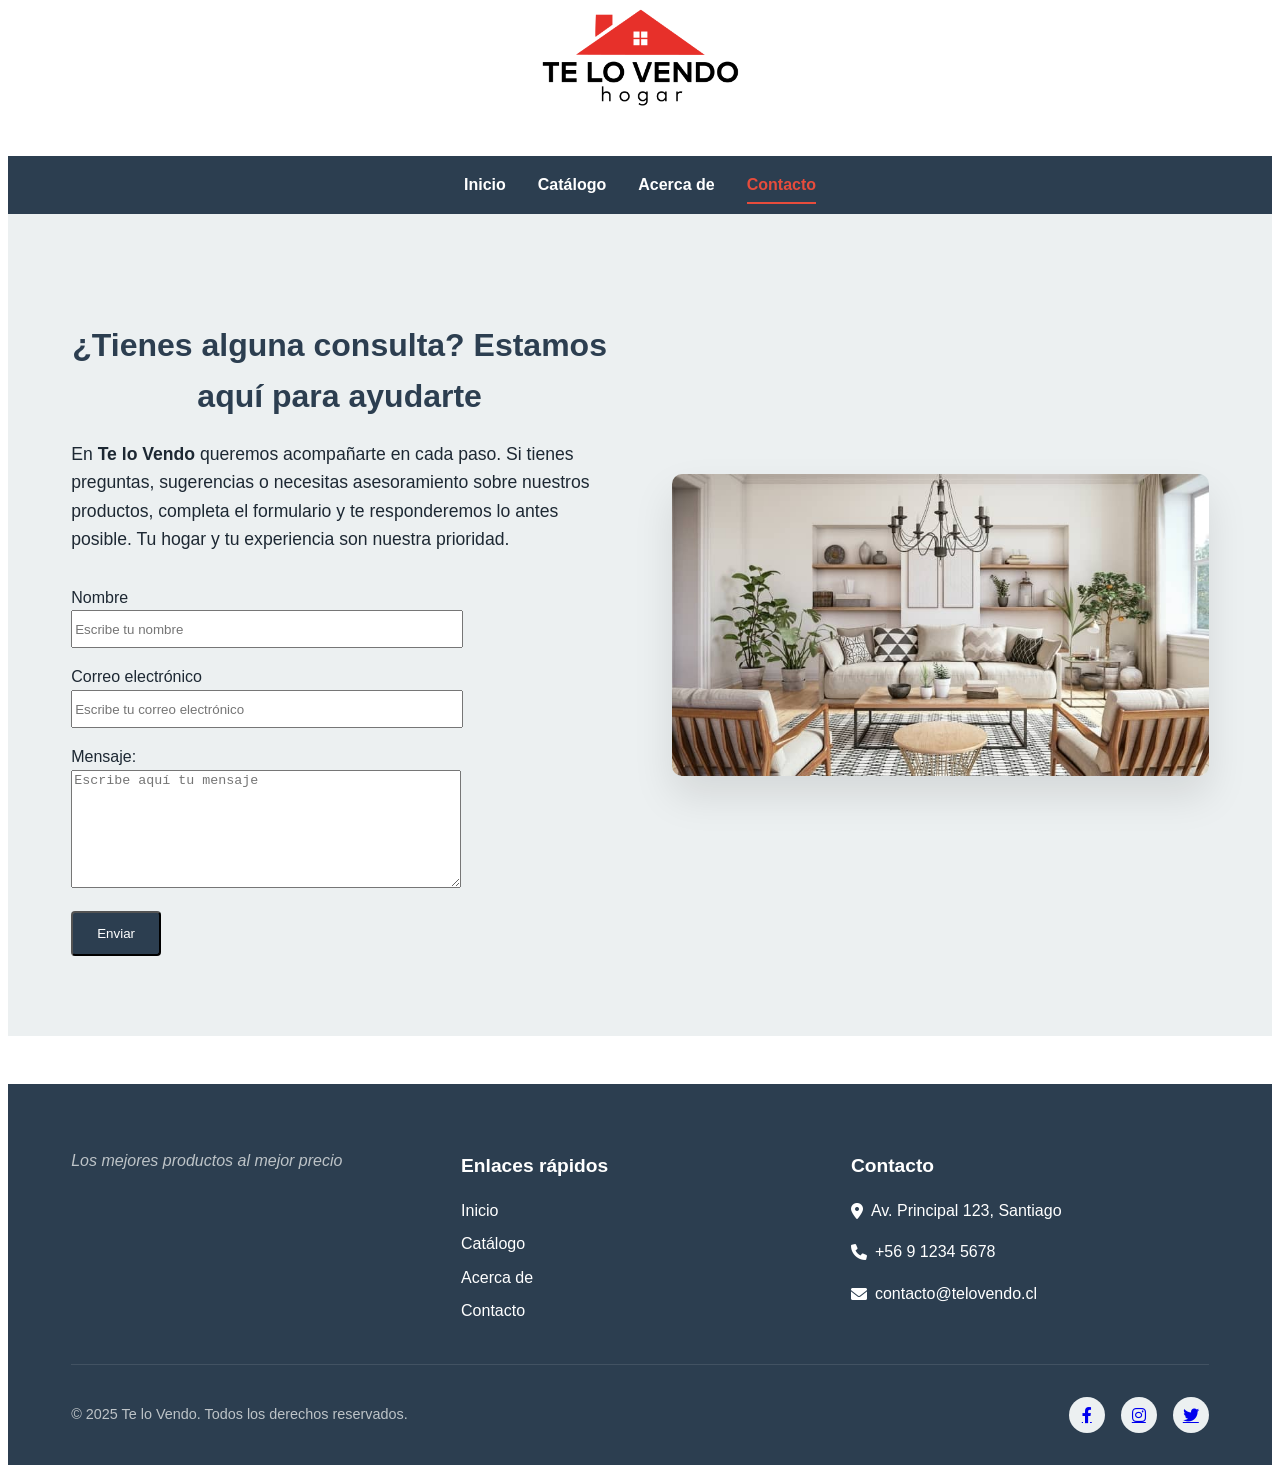
<file: contact.html>
<!DOCTYPE html>
<html lang="en">
<head>
    <meta charset="UTF-8">
    <meta name="viewport" content="width=device-width, initial-scale=1.0">
    <title>Te lo Vendo - Contacto</title>
    <link rel="stylesheet" href="./assets/css/main.css">
    <link rel="stylesheet" href="https://cdnjs.cloudflare.com/ajax/libs/font-awesome/6.0.0/css/all.min.css">
    <link rel="icon" href="./assets/img/favicon.ico" type="image/x-icon">
</head>
<body>
    <header class="header">
        <div class="container">
            <div class="header__branding">
                <a href="index.html" class="branding__link">
                    <img class="logo" src="./assets/img/tlv-logo.png" alt="Logo Te lo Vendo">
                </a>
            </div>
        </div>
        <nav class="nav">
                <ul class="nav__list">
                    <li class="nav__item"><a href="index.html" class="nav__link">Inicio</a></li>
                    <li class="nav__item"><a href="catalogue.html" class="nav__link">Catálogo</a></li>
                    <li class="nav__item"><a href="about-us.html" class="nav__link">Acerca de</a></li>
                    <li class="nav__item nav__item--current"><a href="contact.html" class="nav__link">Contacto</a></li>
                </ul>
            </nav>
    </header>

<main class="main">
    <section class="contact">
        <div class="container">
            <div class="contact__content">
                <div class="contact__text">
                    <h2 class="section__title">¿Tienes alguna consulta? Estamos aquí para ayudarte</h2>
                    <p class="contact__description">En <strong>Te lo Vendo</strong> queremos acompañarte en cada paso. Si tienes preguntas, sugerencias o necesitas asesoramiento sobre nuestros productos, completa el formulario y te responderemos lo antes posible. Tu hogar y tu experiencia son nuestra prioridad.</p>
                    <form class="contact__form">
                        <label for="name">Nombre</label><br>
                        <input class="form__input"  type="text" name="name" id="name" placeholder="Escribe tu nombre"><br>

                        <label for="email">Correo electrónico</label><br>
                        <input class="form__input"  type="email" name="email" id="email" placeholder="Escribe tu correo electrónico"><br>

                        <label for="message">Mensaje:</label><br>
                        <textarea class="form__textarea"  name="message" id="message" placeholder="Escribe aquí tu mensaje"></textarea><br>

                        <button class="btn btn--primary"  type="submit">Enviar</button>
                    </form>
                </div>
                
               <div class="presentation__image">
                        <img src="./assets/img/imagen-contacto.jpg" height="300px" alt="Ambiente de hogar con nuestros productos" class="presentation__img">
                </div>
            </div>
        </div>
    </section>

    <footer class="footer">
        <div class="container">
            <div class="footer__content">
                <div class="footer__brand">
                    <p class="footer__slogan">Los mejores productos al mejor precio</p>
                </div>
                <div class="footer__links">
                    <h3 class="footer__title">Enlaces rápidos</h3>
                    <ul>
                        <li><a href="index.html">Inicio</a></li>
                        <li><a href="catalogue.html">Catálogo</a></li>
                        <li><a href="about-us.html">Acerca de</a></li>
                        <li><a href="contact.html">Contacto</a></li>
                    </ul>
                </div>
                <div class="footer__contact">
                    <h3 class="footer__title">Contacto</h3>
                    <p><i class="fas fa-map-marker-alt"></i> Av. Principal 123, Santiago</p>
                    <p><i class="fas fa-phone"></i> +56 9 1234 5678</p>
                    <p><i class="fas fa-envelope"></i> contacto@telovendo.cl</p>
                </div>
            </div>
            <div class="footer__bottom">
                <p class="footer__copyright">&copy; 2025 Te lo Vendo. Todos los derechos reservados.</p>
                <div class="footer__social">
                    <a href="#" class="social__link" aria-label="Facebook"><i class="fab fa-facebook-f"></i></a>
                    <a href="#" class="social__link" aria-label="Instagram"><i class="fab fa-instagram"></i></a>
                    <a href="#" class="social__link" aria-label="Twitter"><i class="fab fa-twitter"></i></a>
                </div>
            </div>
        </div>
    </footer>
    </main>

    <script src="./assets/js/main.js"></script>








     






</body>
</html>
</file>
<file: assets/css/main.css>
:root {
  --primary-color: #2c3e50;
  --secondary-color: #e74c3c;
  --light-color: #ecf0f1;
  --dark-color: #1d2833;
  --highlight-color: #3498db;
  --success-color: #27ae60;
  --white: #ffffff;
  --gray-medium: #bdc3c7;
  --transition: all 0.3s ease;
}

body {
  font-family: "Segoe UI", Tahoma, Geneva, Verdana, sans-serif;
  line-height: 1.6;
  color: var(--dark-color);
}

/* Container */
.container {
  width: 90%;
  max-width: 1200px;
  margin: 0 auto;
  padding: 0 1rem;
}

/* Header */
.header__branding {
  align-items: center;
  display: flex;
  justify-content: center;
  margin-bottom: 40px;
}

.nav {
  background-color: var(--primary-color);
  padding: 1rem 0;
}

.nav__list {
  display: flex;
  justify-content: center;
  gap: 2rem;
  list-style: none;
  margin: 0;
  padding: 0;
  flex-wrap: wrap;
}

.nav__item {
  position: relative;
}

.nav__link {
  color: white;
  text-decoration: none;
  font-weight: bold;
  font-size: 1rem;
  transition: color 0.3s ease;
}

.nav__link:hover,
.nav__item--current .nav__link {
  color: var(--secondary-color);
}

.nav__item--current::after {
  content: "";
  position: absolute;
  left: 0;
  bottom: -6px;
  width: 100%;
  height: 2px;
  background-color: var(--secondary-color);
}

/* Footer */
.footer {
  background-color: var(--primary-color);
  color: var(--white);
  padding: 3rem 0 1.5rem;
  margin-top: 3rem;
}

.footer__content {
  display: grid;
  grid-template-columns: repeat(auto-fit, minmax(250px, 1fr));
  gap: 2rem;
  margin-bottom: 2rem;
}

.footer__brand {
  display: flex;
  flex-direction: column;
  gap: 1rem;
}

.footer__logo {
  height: 30px;
  width: auto;
  margin-bottom: 0.5rem;
}

.footer__slogan {
  font-style: italic;
  color: var(--gray-medium);
}

.footer__title {
  font-size: 1.2rem;
  margin-bottom: 1rem;
  color: var(--white);
}

.footer__links ul {
  list-style: none;
  padding: 0;
  margin: 0;
}

.footer__links li {
  margin-bottom: 0.5rem;
}

.footer__links a {
  color: var(--white);
  text-decoration: none;
}

.footer__links a:hover {
  color: var(--secondary-color);
}

.footer__links a:visited {
  color: var(--white);
}

.footer__contact p {
  display: flex;
  align-items: center;
  gap: 0.5rem;
  margin-bottom: 0.8rem;
}

.footer__bottom {
  border-top: 1px solid rgba(255, 255, 255, 0.1);
  padding-top: 1.5rem;
  display: flex;
  flex-direction: column;
  align-items: center;
  gap: 1rem;
}

.footer__copyright {
  text-align: center;
  color: var(--gray-medium);
  font-size: 0.9rem;
}

.footer__social {
  display: flex;
  gap: 1rem;
}

.social__link {
  display: flex;
  align-items: center;
  justify-content: center;
  width: 36px;
  height: 36px;
  border-radius: 50%;
  background-color: var(--light-color);
  transition: var(--transition);
}

.social__link:hover {
  background-color: var(--secondary-color);
  transform: translateY(-3px);
}

@media (min-width: 768px) {
  .footer__bottom {
    flex-direction: row;
    justify-content: space-between;
  }
}
/* Buttons */
.btn {
  display: inline-block;
  padding: 0.8rem 1.5rem;
  border-radius: 4px;
  text-align: center;
  transition: var(--transition);
}

.btn--primary {
  background-color: var(--primary-color);
  color: white;
}

.btn--secondary {
  background-color: var(--secondary-color);
  color: white;
}

.btn--primary:hover {
  background-color: #1a252f;
}

.btn--secondary:hover {
  background-color: #c0392b;
}

.btn--large {
  padding: 1rem 2rem;
  font-size: 1.1rem;
}

.btn--icon {
  width: 40px;
  height: 40px;
  border-radius: 50%;
  display: flex;
  align-items: center;
  justify-content: center;
  background-color: var(--highlight-color);
  color: var(--white);
  border: none;
  cursor: pointer;
  transition: var(--transition);
}

.btn--icon:hover {
  background-color: #2980b9;
}

/* Logo*/
.logo {
  width: 200px;
}

/* Card */
.card {
  background: var(--white);
  border-radius: 10px;
  overflow: hidden;
  box-shadow: 0 5px 15px rgba(0, 0, 0, 0.1);
  transition: var(--transition);
  position: relative;
}

.card:hover {
  transform: translateY(-10px);
  box-shadow: 0 15px 30px rgba(0, 0, 0, 0.15);
}

.card__badge {
  position: absolute;
  top: 15px;
  right: 15px;
  background-color: var(--secondary-color);
  color: var(--white);
  padding: 0.3rem 0.8rem;
  border-radius: 20px;
  font-size: 0.8rem;
  font-weight: bold;
  z-index: 1;
}

.card__image {
  width: 100%;
  height: 300px;
  object-fit: cover;
  transition: opacity 0.3s ease;
}

.card:hover .card__image {
  opacity: 0.9;
}

.card__content {
  padding: 1.5rem;
}

.card__title {
  font-size: 1.3rem;
  color: var(--primary-color);
  margin-bottom: 0.5rem;
}

.card__description {
  font-size: 0.95rem;
  color: var(--dark-color);
  line-height: 1.5;
  margin-bottom: 1rem;
}

.card__price {
  font-size: 1.4rem;
  font-weight: bold;
  color: var(--primary-color);
  margin-bottom: 1.5rem;
}

.card__old-price {
  font-size: 1rem;
  color: var(--dark-color);
  text-decoration: line-through;
  margin-left: 0.5rem;
}

.card__actions {
  display: flex;
  justify-content: space-between;
  align-items: center;
}

/* Product Card */
.product-card {
  background-color: var(--light-color);
  border: 1px solid rgba(0, 0, 0, 0.1);
  border-radius: 8px;
  overflow: hidden;
  box-shadow: 0 4px 15px rgba(0, 0, 0, 0.08);
  transition: transform 0.3s ease, box-shadow 0.3s ease;
  display: flex;
  flex-direction: column;
  width: 100%;
  max-width: 300px;
}

.product-card:hover {
  transform: translateY(-5px);
  box-shadow: 0 8px 20px rgba(0, 0, 0, 0.15);
}

.product-card__image {
  width: 100%;
  height: 200px;
  object-fit: cover;
  border-bottom: 1px solid rgba(0, 0, 0, 0.05);
}

.product-card__info {
  padding: 1rem;
  flex-grow: 1;
  display: flex;
  flex-direction: column;
  justify-content: space-between;
}

.product-card__title {
  font-size: 1rem;
  margin-bottom: 0.5rem;
  color: var(--dark-color);
}

.product-card__description {
  font-size: 0.95rem;
  color: var(--dark-color);
  margin-bottom: 0.8rem;
}

.product-card__price {
  font-size: 1.4rem;
  font-weight: bold;
  color: var(--secondary-color);
  margin-bottom: 1rem;
  margin-top: auto;
}

.product-card__button {
  background-color: var(--light-color);
  color: var(--dark-color);
  padding: 0.75rem 1rem;
  text-decoration: none;
  border-radius: 4px;
  width: 100%;
  text-align: center;
  font-size: 1rem;
  transition: background-color 0.3s ease;
}

.product-card__button:hover {
  background-color: #6bb7e9;
}

/* Team member card */
.team-member-card {
  background-color: var(--white);
  border-radius: 8px;
  box-shadow: 0 5px 15px rgba(0, 0, 0, 0.08);
  padding: 1.5rem;
  text-align: center;
  transition: transform 0.3s ease, box-shadow 0.3s ease;
}

.team-member-card:hover {
  transform: translateY(-5px);
  box-shadow: 0 8px 20px rgba(0, 0, 0, 0.1);
}

.team-member__image {
  width: 100%;
  height: 200px;
  object-fit: cover;
  border-radius: 8px;
  margin-bottom: 1rem;
}

/* Modal */
.modal {
  display: none;
  position: fixed;
  z-index: 999;
  left: 0;
  top: 0;
  width: 100%;
  height: 100%;
  background-color: rgba(0, 0, 0, 0.7);
  overflow: auto;
}

.modal__content {
  background-color: var(--light-color);
  margin: 10% auto;
  padding: 2rem;
  border-radius: 10px;
  width: 90%;
  max-width: 500px;
  text-align: center;
  position: relative;
}

.modal__close {
  position: absolute;
  top: 1rem;
  right: 1rem;
  font-size: 1.5rem;
  cursor: pointer;
  color: var(--secondary-color);
}

.modal__image {
  width: 100%;
  height: auto;
  border-radius: 8px;
  margin-bottom: 1rem;
}

.modal__title {
  font-size: 1.5rem;
  margin-bottom: 0.5rem;
}

.modal__price {
  font-size: 1.2rem;
  color: var(--secondary-color);
}

/* Form */
.form__input {
  width: 30vw;
  height: 2rem;
  margin-bottom: 1rem;
}

.form__textarea {
  width: 30vw;
  height: 7rem;
  margin-bottom: 1rem;
}

@media (max-width: 768px) {
  .form__input,
  .form__textarea {
    width: 80vw;
  }
}
/* Hero */
.hero {
  background: linear-gradient(rgba(0, 0, 0, 0.6), rgba(0, 0, 0, 0.6)), url("./assets/img/hero-bg.jpg") center/cover no-repeat;
  color: var(--white);
  text-align: center;
  padding: 6rem 0;
  margin-bottom: 3rem;
}

.hero__title {
  font-size: 3rem;
  margin-bottom: 1rem;
  text-shadow: 2px 2px 4px rgba(0, 0, 0, 0.5);
}

.hero__text {
  font-size: 1.5rem;
  margin-bottom: 2rem;
  text-shadow: 1px 1px 2px rgba(0, 0, 0, 0.5);
}

@media (max-width: 768px) {
  .hero__title {
    font-size: 2.5rem;
  }
  .hero__text {
    font-size: 1.2rem;
  }
}
@media (max-width: 480px) {
  .hero__title {
    font-size: 2rem;
  }
  .hero__text {
    font-size: 1rem;
  }
}
/* Presentation*/
.presentation {
  padding: 5rem 0;
  background-color: var(--light-color);
}

.presentation__content {
  display: flex;
  flex-wrap: wrap;
  align-items: center;
  gap: 4rem;
}

.presentation__text {
  flex: 1;
  min-width: 300px;
}

.presentation__description {
  font-size: 1.1rem;
  line-height: 1.6;
  color: var(--dark-color);
  margin-bottom: 2rem;
}

.presentation__features {
  display: grid;
  grid-template-columns: repeat(auto-fit, minmax(200px, 1fr));
  gap: 2rem;
  margin-top: 3rem;
}

.presentation__image {
  flex: 1;
  min-width: 300px;
  border-radius: 10px;
  overflow: hidden;
  box-shadow: 0 20px 40px rgba(0, 0, 0, 0.1);
}

.presentation__img {
  width: 100%;
  height: auto;
  display: block;
  transition: transform 0.5s ease;
}

.presentation__image:hover .presentation__img {
  transform: scale(1.05);
}

@media (max-width: 768px) {
  .presentation__content {
    flex-direction: column;
  }
  .presentation__text,
  .presentation__image {
    flex: none;
    width: 100%;
  }
  .presentation__features {
    grid-template-columns: 1fr;
  }
}
/* Featured */
.featured {
  padding: 5rem 0;
  background-color: var(--white);
}

.grid--3cols {
  display: grid;
  grid-template-columns: repeat(auto-fit, minmax(300px, 1fr));
  gap: 2rem;
  margin-top: 3rem;
}

.feature {
  text-align: center;
  padding: 1.5rem;
  background: var(--white);
  border-radius: 8px;
  box-shadow: 0 5px 15px rgba(0, 0, 0, 0.05);
  transition: var(--transition);
  border: 1px solid var(--primary-color);
}

.feature:hover {
  transform: translateY(-5px);
  box-shadow: 0 10px 25px rgba(0, 0, 0, 0.1);
}

.feature__icon {
  font-size: 2.5rem;
  color: var(--highlight-color);
  margin-bottom: 1rem;
}

.feature__title {
  font-size: 1.3rem;
  color: var(--primary-color);
  margin-bottom: 0.5rem;
}

.feature__text {
  font-size: 0.95rem;
  color: var(--dark-color);
  line-height: 1.5;
}

/* Categories */
.categories {
  padding: 5rem 0;
  background-color: var(--light-color);
}

.categories__grid {
  display: grid;
  grid-template-columns: repeat(auto-fit, minmax(250px, 1fr));
  gap: 2rem;
  margin-top: 3rem;
}

.category__card {
  position: relative;
  border-radius: 10px;
  overflow: hidden;
  box-shadow: 0 5px 15px rgba(0, 0, 0, 0.1);
  transition: var(--transition);
  height: 300px;
  display: block;
  text-decoration: none;
}

.category__card:hover {
  transform: translateY(-5px);
  box-shadow: 0 15px 30px rgba(0, 0, 0, 0.2);
}

.category__image {
  width: 100%;
  height: 100%;
  object-fit: cover;
  transition: transform 0.5s ease;
}

.category__card:hover .category__image {
  transform: scale(1.1);
}

.category__title {
  position: absolute;
  bottom: 0;
  left: 0;
  right: 0;
  background: linear-gradient(to top, rgba(0, 0, 0, 0.8), transparent);
  color: var(--white);
  padding: 1.5rem;
  font-size: 1.5rem;
  text-align: center;
  margin: 0;
  transition: padding-bottom 0.3s ease;
}

.category__card:hover .category__title {
  padding-bottom: 2rem;
}

@media (max-width: 768px) {
  .categories__grid {
    grid-template-columns: repeat(auto-fit, minmax(250px, 1fr));
  }
}
/* Catalog */
.page-title {
  text-align: center;
  font-size: 2.5rem;
  color: var(--primary-color);
  margin-bottom: 2.5rem;
  padding-top: 1rem;
}

/* Category Section */
.category-section {
  margin-bottom: 3rem;
}

.category-section__title {
  font-size: 2rem;
  color: var(--primary-color);
  text-align: center;
  margin-bottom: 2rem;
  position: relative;
  padding-bottom: 0.5rem;
}

.category-section__title::after {
  content: "";
  display: block;
  width: 20%;
  height: 2px;
  background-color: var(--highlight-color);
  margin: 0.5rem auto 0;
  border-radius: 2px;
}

/* Product Grid */
.product-grid {
  display: grid;
  grid-template-columns: repeat(1, 1fr);
  gap: 1.5rem;
  justify-items: center;
}

/* Responsive Grid Columns */
@media (min-width: 576px) {
  .product-grid {
    grid-template-columns: repeat(2, 1fr);
  }
}
@media (min-width: 768px) {
  .product-grid {
    grid-template-columns: repeat(3, 1fr);
  }
}
@media (min-width: 992px) {
  .product-grid {
    grid-template-columns: repeat(4, 1fr);
  }
}
/* Contact */
.contact {
  padding: 5rem 0;
  background-color: var(--light-color);
}

.contact__content {
  display: flex;
  flex-wrap: wrap;
  align-items: center;
  gap: 4rem;
}

.contact__text {
  flex: 1;
  min-width: 300px;
}

.contact__description {
  font-size: 1.1rem;
  line-height: 1.6;
  color: var(--dark-color);
  margin-bottom: 2rem;
}

.contact__image {
  flex: 1;
  min-width: 300px;
  border-radius: 10px;
  overflow: hidden;
  box-shadow: 0 20px 40px rgba(0, 0, 0, 0.1);
}

/* About us */
.about-us-section {
  padding: 3rem 0;
}

.about-us__story-visual {
  display: flex;
  flex-wrap: wrap;
  align-items: flex-start;
  gap: 25px;
  margin-top: 20px;
}

.about-us__image-container {
  flex: 0 0 auto;
  width: 55%;
  max-width: 400px;
  float: left;
  margin-right: 30px;
  margin-bottom: 20px;
  box-shadow: 0 4px 10px rgba(0, 0, 0, 0.1);
  border-radius: 8px;
  overflow: hidden;
}

.about-us__image-container .presentation__img {
  width: 100%;
  height: auto;
  display: block;
}

.about-us__image-container .image-caption {
  font-style: italic;
  font-size: 0.85em;
  text-align: center;
  color: #777;
  padding: 8px 10px;
  background-color: #f9f9f9;
}

.about-us__story-text {
  flex: 1;
  min-width: 350px;
}

.about-us-section p.about-us__text-enlarged {
  font-size: 1.15em;
  line-height: 1.6;
  margin-bottom: 15px;
  text-align: justify;
}

/* Values */
.values-section {
  margin-top: 3rem;
  margin-bottom: 3rem;
}

.section__title {
  text-align: center;
  font-size: 2rem;
  color: var(--primary-color);
  margin-bottom: 1rem;
}

.section__subtitle {
  text-align: center;
  font-size: 1.1rem;
  color: var(--dark-color);
  margin-bottom: 2.5rem;
}

.grid--2cols {
  display: grid;
  grid-template-columns: repeat(auto-fit, minmax(300px, 1fr));
  gap: 2rem;
  margin-top: 3rem;
}

/*# sourceMappingURL=main.css.map */
</file>
